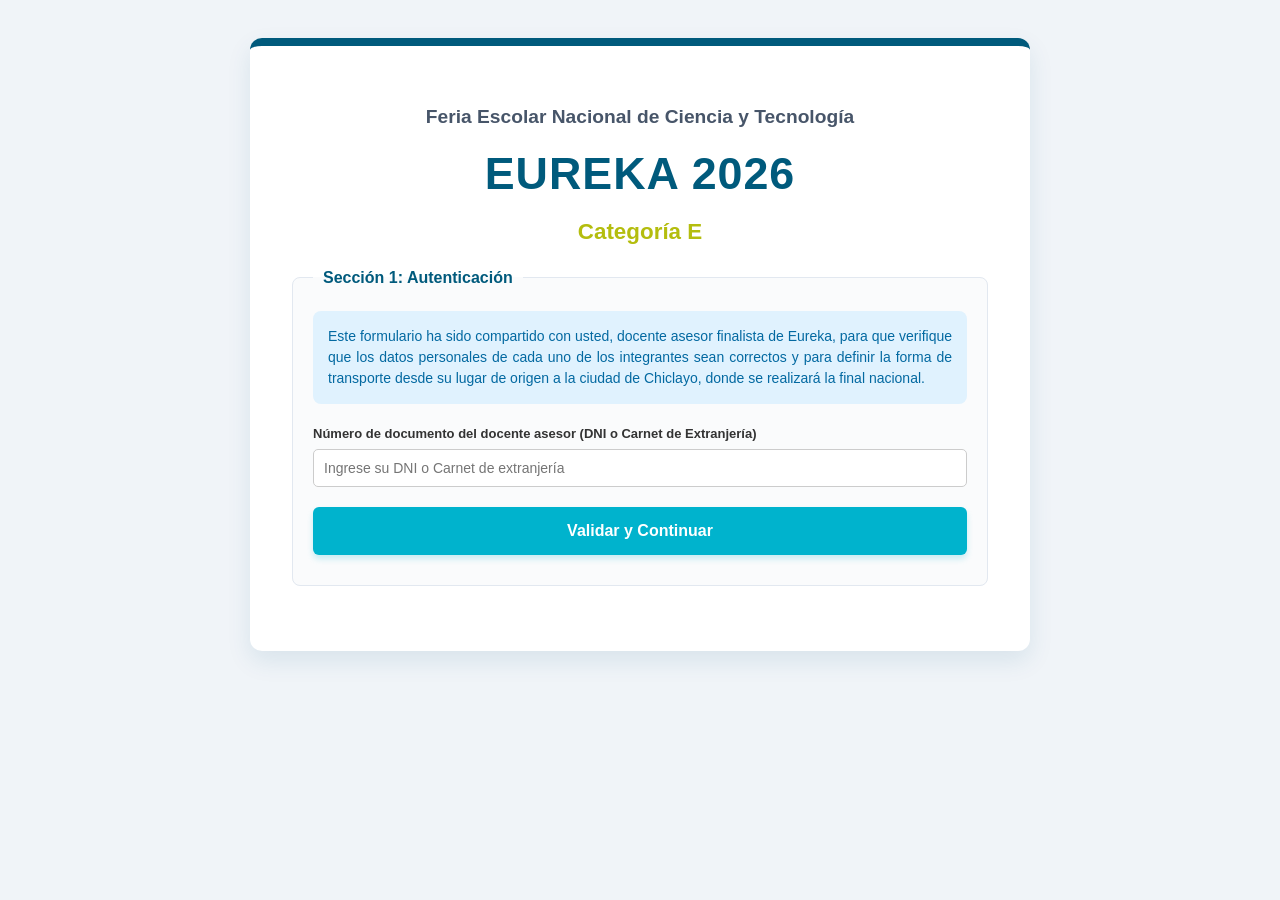
<file: formulario-cerrado.html>
<!DOCTYPE html>
<html lang="es">
<head>
    <meta charset="UTF-8">
    <meta name="viewport" content="width=device-width, initial-scale=1.0">
    <title>Feria Eureka</title>
    <link rel="stylesheet" href="css/formulario.css">
    <style>
        .step { display: none; }
        .step.active { display: block; }
        .hidden { display: none !important; }
        
        /* Estilos generales de inputs */
        .data-field, textarea, select, input[type="text"], input[type="number"], input[type="email"], input[type="date"] { 
            width: 100%;
            padding: 10px;
            border: 1px solid #ccc;
            border-radius: 5px;
            box-sizing: border-box;
            font-family: inherit;
        }
        textarea { resize: vertical; margin-top: 4px; }
        .data-field[readonly] { background-color: #f9f9f9; border-color: #e2e8f0; color: #475569; }
        label { font-weight: bold; font-size: 13px; color: #333; display: block; }
        
        /* Layout horizontal para optimizar espacio */
        .field-row { display: flex; align-items: center; gap: 10px; margin-bottom: 10px; flex-wrap: wrap; }
        .field-row label { margin-top: 0; min-width: 145px; white-space: nowrap; }
        .field-row input, .field-row select, .field-row textarea { flex: 1; min-width: 150px; margin-top: 0; padding: 6px 10px; }
        
        /* Layout de 3 columnas en Etapa 3 */
        .flex-row-3 { display: flex; gap: 15px; flex-wrap: wrap; margin-top: 10px; }
        .flex-row-3 > div { flex: 1; min-width: 150px; }
        .flex-row-3 label { margin-top: 10px; }
        
        /* Botones de igual tamaño */
        .btn-secondary { background-color: #6c757d !important; }
        .btn-secondary:hover { background-color: #5a6268 !important; }
        .button-group { display: flex; justify-content: space-between; gap: 15px; margin-top: 25px; }
        .button-group button { flex: 1; }
    </style>
</head>
<body>

<div class="form-container">
    
    <div class="header-banner" style="text-align: center; margin-bottom: 15px;">
        <h2 style="font-size: 1.2rem; margin-bottom: 5px; color: #475569;">Feria Escolar Nacional de Ciencia y Tecnología</h2>
        <h1 style="font-size: 2.8rem; margin: 0; color: #005A7C; letter-spacing: 1px;">EUREKA 2026</h1>
        <h2 style="font-size: 1.4rem; margin-top: 5px; color: #B4BD0E;">Categoría E</h2>
    </div>

    <form id="multiStepForm">
        
        <!-- ================= ETAPA 1 ================= -->
        <fieldset class="step active" id="step1">
            
            <div style="background-color: #e0f2fe; padding: 15px; border-radius: 8px; margin-bottom: 20px; color: #0369a1; text-align: justify; font-size: 14px; line-height: 1.5;">
                Este formulario ha sido compartido con usted, docente asesor finalista de Eureka, para que verifique que los datos personales de cada uno de los integrantes sean correctos y para definir la forma de transporte desde su lugar de origen a la ciudad de Chiclayo, donde se realizará la final nacional.
            </div>

            <legend>Sección 1: Autenticación</legend>
            
            <label style="margin-top: 10px;" for="dniDocenteLogin">Número de documento del docente asesor (DNI o Carnet de Extranjería)</label>
            <input type="text" id="dniDocenteLogin" placeholder="Ingrese su DNI o Carnet de extranjería" required style="margin-top: 4px;">

            <button type="button" id="btnValidar" style="margin-top: 20px; width: 100%;">Validar y Continuar</button>
            <div id="statusStep1" style="color:rgb(250, 80, 37); margin-top:10px; font-weight: bold; text-align: center;"></div>
        </fieldset>

        <!-- ================= ETAPA 2 ================= -->
        <fieldset class="step" id="step2">
            <legend>Sección 2: Revisión de Datos</legend>
            
            <p style="font-size: 14px; color: #333; margin-bottom: 15px; font-weight: 500;">
                Por favor, revise que toda la información indicada en esta sección sea correcta y complete los datos solicitados.
            </p>
            
            <div style="background:#f0f4f8; padding:15px; margin-bottom:20px; border-radius:5px; font-size:14px; line-height: 1.8;">
                <strong>Área de participación:</strong> <span id="lblArea"></span> <br>
                <strong>Región:</strong> <span id="lblRegion"></span> <br>
                <strong>UGEL:</strong> <span id="lblUgel"></span> <br>
                <strong>Distrito:</strong> <span id="lblDistrito"></span> <br>
                <strong>Institución Educativa:</strong> <span id="lblColegio"></span> <br>
                <strong>Nombre del Proyecto:</strong> <span id="lblProyecto"></span>
            </div>

            <hr style="margin: 20px 0; border: 0; border-top: 1px solid #ccc;">

            <!-- Estudiante 1 -->
            <h4 style="margin: 0 0 10px 0; color:#005A7C; font-size: 16px;">Estudiante 1</h4>
            <div class="field-row">
                <label>Nombres y Apellidos:</label>
                <input type="text" id="Nombre_E1" readonly class="data-field">
            </div>
            <div class="field-row">
                <label>DNI:</label>
                <input type="text" id="DNI_E1" readonly class="data-field">
            </div>
            <div class="field-row">
                <label>Fecha de Nacimiento:</label>
                <input type="text" id="Fecha_Nacimiento_E1" readonly class="data-field">
                <label style="min-width: 50px; margin-left: 10px;">Sexo:</label>
                <input type="text" id="Sexo_E1" readonly class="data-field">
            </div>

            <hr style="margin: 20px 0; border: 0; border-top: 1px dashed #ccc;">

            <!-- Estudiante 2 -->
            <h4 style="margin: 0 0 10px 0; color:#005A7C; font-size: 16px;">Estudiante 2</h4>
            <div class="field-row">
                <label>Nombres y Apellidos:</label>
                <input type="text" id="Nombre_E2" readonly class="data-field">
            </div>
            <div class="field-row">
                <label>DNI:</label>
                <input type="text" id="DNI_E2" readonly class="data-field">
            </div>
            <div class="field-row">
                <label>Fecha de Nacimiento:</label>
                <input type="text" id="Fecha_Nacimiento_E2" readonly class="data-field">
                <label style="min-width: 50px; margin-left: 10px;">Sexo:</label>
                <input type="text" id="Sexo_E2" readonly class="data-field">
            </div>

            <hr style="margin: 20px 0; border: 0; border-top: 1px solid #ccc;">

            <!-- Docente Asesor -->
            <h4 style="margin: 0 0 10px 0; color:#005A7C; font-size: 16px;">Docente Asesor</h4>
            <div class="field-row">
                <label>Nombres y Apellidos:</label>
                <input type="text" id="Nombre_Docente" readonly class="data-field">
            </div>
            <div class="field-row">
                <label id="lblTipoDocumentoDocente">Tipo de Documento:</label>
                <input type="text" id="Tipo_Documento_Docente" readonly class="data-field">
                <label style="min-width: 70px; margin-left: 10px;">Número:</label>
                <input type="text" id="Numero_Documento_Docente" readonly class="data-field">
            </div>
            <div class="field-row">
                <label>Teléfono:</label>
                <input type="text" id="Telefono_Docente" readonly class="data-field">
            </div>
            <div class="field-row">
                <label>Correo Electrónico:</label>
                <input type="email" id="Correo_Docente" readonly class="data-field">
            </div>

            <!-- Campos obligatorios a completar por el Docente -->
            <div style="background: #fdf6e3; padding: 12px; border-radius: 6px; margin-top: 15px; border: 1px solid #fae6b1;">
                <p style="font-size: 13px; color: #8a6d3b; margin: 0 0 10px 0; font-weight: bold;">
                    Complete la información requerida del docente asesor:
                </p>
                <div class="field-row">
                    <label style="color: #005A7C;">Fecha de Nacimiento (*):</label>
                    <input type="date" id="Fecha_Nacimiento_Docente" required style="background: white;">
                </div>
                <div class="field-row">
                    <label style="color: #005A7C;">Sexo (*):</label>
                    <select id="Sexo_Docente" required style="background: white;">
                        <option value="" disabled selected>Elegir...</option>
                        <option value="Masculino">Masculino</option>
                        <option value="Femenino">Femenino</option>
                    </select>
                </div>
            </div>
            
            <div style="background-color: #fff3cd; color: #856404; border-left: 5px solid #ffeeba; padding: 15px; border-radius: 5px; margin-top: 25px; font-size: 13.5px; line-height: 1.5;">
                <strong>Aviso importante:</strong> Si la información indicada es correcta, complete los datos solicitados y haga clic en "Guardar y Continuar". 
                Si la información es incorrecta, por favor comuníquese por whatsapp al teléfono <strong>927 937 429</strong> 
                con la asesora técnica Sharon Francia Ruiz.
            </div>

            <div class="button-group">
                <button type="button" id="btnRegresar1" class="btn-secondary">Regresar</button>
                <button type="button" id="btnSiguienteEtapa2" disabled>Guardar y Continuar</button>
            </div>
        </fieldset>

        <!-- ================= ETAPA 3 ================= -->
        <fieldset class="step" id="step3">
            <legend>Sección 3: Logística y Transporte</legend>
            
            <label style="margin-top: 10px;" for="ciudadOrigen">Ciudad de origen (*)</label>
            <input type="text" id="ciudadOrigen" placeholder="Ej. Chachapoyas" required style="margin-top: 4px;">

            <div id="seccionAereo" class="hidden" style="background:#e0f2fe; padding:15px; border-radius:5px; margin-top:15px;">
                <h4 style="margin-top:0; color:#0369a1;">Transporte Aéreo</h4>
                <label style="margin-top: 10px;" for="aeropuerto">Aeropuerto de Embarque (*)</label>
                <input type="text" id="aeropuerto" placeholder="Ej. Aeropuerto de Jaén" style="margin-top: 4px;">
                
                <label style="margin-top: 10px;" for="rutaAereo">Explícame cómo llegas de tu lugar de origen al aeropuerto (*)</label>
                <textarea id="rutaAereo" rows="4" placeholder="Detalle la ruta, buses que toma, etc."></textarea>
            </div>

            <div id="seccionTerrestre" class="hidden" style="background:#ecfccb; padding:15px; border-radius:5px; margin-top:15px;">
                <h4 style="margin-top:0; color:#3f6212;">Transporte Terrestre</h4>
                <label style="margin-top: 10px;" for="rutaTerrestre">Explícame cómo llegas de tu lugar de origen a Chiclayo (*)</label>
                <textarea id="rutaTerrestre" rows="4" placeholder="Detalle la ruta, empresas de transporte, etc."></textarea>
            </div>

            <div class="flex-row-3">
                <div>
                    <label for="costo">Costo del traslado (S/) (*)</label>
                    <input type="number" id="costo" placeholder="0.00" step="0.10" required>
                </div>
                <div>
                    <label for="poseeFactura">¿Poseen Factura? (*)</label>
                    <select id="poseeFactura" required>
                        <option value="" disabled selected>Elegir...</option>
                        <option value="SI">Sí</option>
                        <option value="NO">No</option>
                    </select>
                </div>
                <div>
                    <label for="tiempoViaje">Tiempo de Viaje (Hrs) (*)</label>
                    <input type="number" id="tiempoViaje" placeholder="Ej. 12" required>
                </div>
            </div>

            <div class="button-group">
                <button type="button" id="btnRegresar2" class="btn-secondary">Regresar</button>
                <button type="button" id="btnFinalizar" disabled style="background-color: #B4BD0E; color: #000;">Guardar y Enviar</button>
            </div>
            <div id="statusFinal" style="margin-top:10px; font-weight:bold; text-align:center;"></div>
        </fieldset>
        
        <!-- ================= ETAPA 4: ÉXITO ================= -->
        <fieldset class="step" id="step4" style="text-align: center; padding: 40px 20px;">
            <h2 style="color: green; font-size: 24px; margin-bottom: 10px;">¡Información Enviada Exitosamente!</h2>
            <p style="font-size: 16px; color: #444; line-height: 1.6; margin-bottom: 25px;">
                Muchas gracias por brindar la información necesaria para coordinar su traslado. <br><br>
                Cualquier consulta adicional puede comunicarse por whatsapp al teléfono <strong>927 937 429</strong> 
                con la asesora técnica Sharon Francia Ruiz.
            </p>
        </fieldset>

    </form>
</div>

<script src="js/app.js"></script>
</body>
</html>
</file>
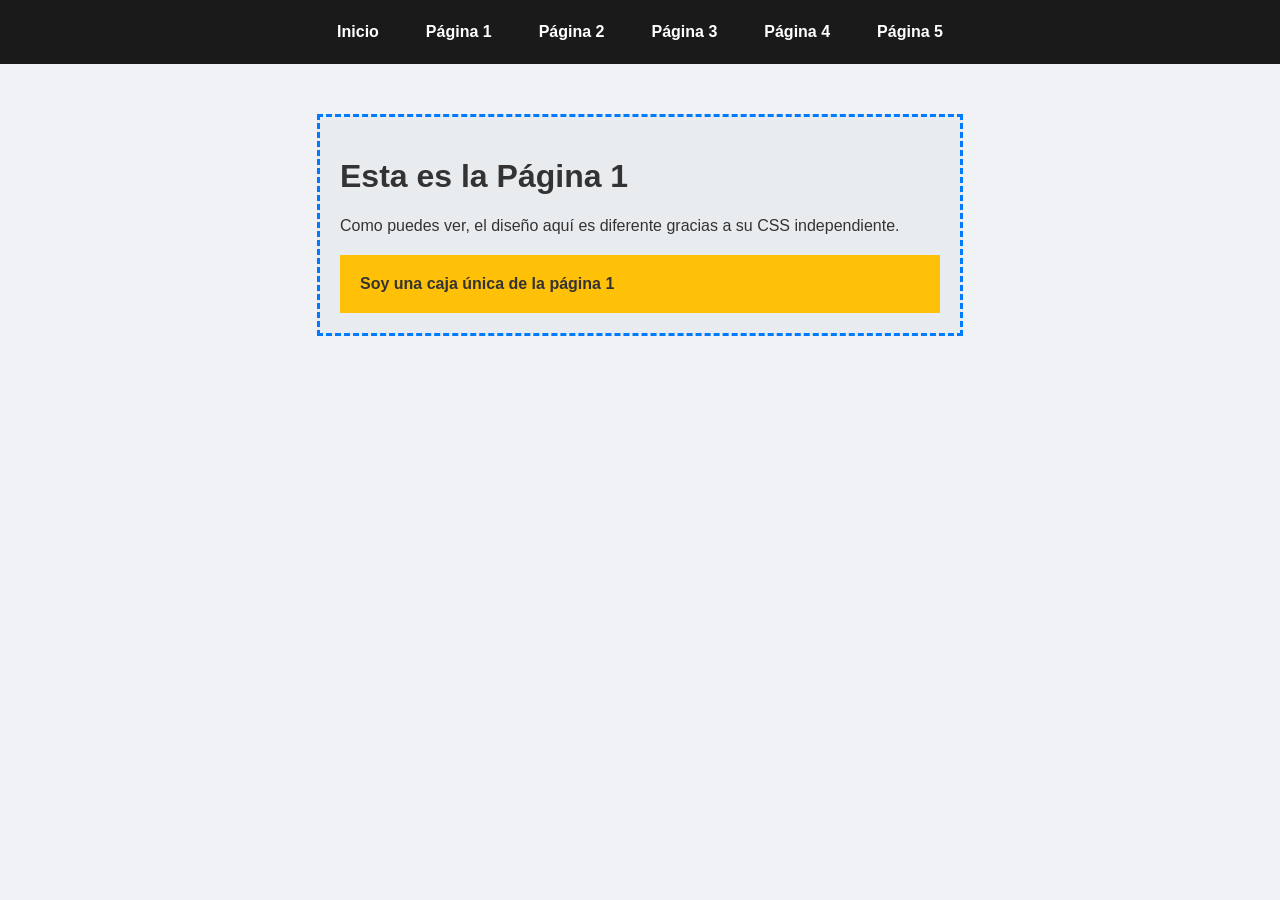
<file: pagina3.html>
<!DOCTYPE html>
<html lang="es">
<head>
    <meta charset="UTF-8">
    <meta name="viewport" content="width=device-width, initial-scale=1.0">
    <title>Página 1</title>
    
    <link rel="stylesheet" href="css/global.css">
    <link rel="stylesheet" href="css/pagina1.css">
</head>
<body>

    <nav>
        <a href="index.html">Inicio</a>
        <a href="pagina1.html">Página 1</a>
        <a href="pagina2.html">Página 2</a>
        <a href="pagina3.html">Página 3</a>
        <a href="pagina4.html">Página 4</a>
        <a href="pagina5.html">Página 5</a>
    </nav>

    <main id="contenido-pagina1">
        <h1>Esta es la Página 1</h1>
        <p>Como puedes ver, el diseño aquí es diferente gracias a su CSS independiente.</p>
        <div class="caja-especial">Soy una caja única de la página 1</div>
    </main>

    <script src="js/global.js"></script>
    <script src="js/pagina1.js"></script>
</body>
</html>
</file>
<file: css/formulario.css>
:root {
    --primary: #005A7C;
    --secondary: #00B3CD;
    --accent: #B4BD0E;
    --bg: #f0f4f8;
    --dark: #2c3e50;
    --gray: #e2e8f0;
}

body { 
    font-family: 'Segoe UI', Tahoma, Geneva, Verdana, sans-serif; 
    background: var(--bg); 
    padding: 30px 10px; 
    color: var(--dark);
    line-height: 1.6;
}

.form-container { 
    max-width: 700px; 
    margin: auto; 
    background: white; 
    padding: 40px; 
    border-radius: 12px; 
    box-shadow: 0 10px 25px rgba(0,90,124,0.1); 
    border-top: 8px solid var(--primary);
}

.header-banner {
    text-align: center;
    margin-bottom: 30px;
}

h2 { 
    color: var(--primary); 
    margin-bottom: 5px;
    font-size: 24px;
}

.subtitle {
    color: #64748b;
    font-size: 14px;
    margin-top: 0;
    text-transform: uppercase;
    letter-spacing: 1px;
}

fieldset {
    border: 1px solid var(--gray);
    border-radius: 8px;
    padding: 20px;
    margin-bottom: 25px;
    background: #fafbfc;
}

legend {
    font-weight: bold;
    color: var(--primary);
    padding: 0 10px;
    font-size: 16px;
}

label { 
    display: block; 
    margin-top: 12px; 
    font-weight: 600; 
    font-size: 14px;
}

input[type="text"], input[type="email"], input[type="date"], select { 
    width: 100%; 
    padding: 11px; 
    margin-top: 5px; 
    border: 1px solid #cbd5e1; 
    border-radius: 6px; 
    box-sizing: border-box; 
    font-size: 14px;
    transition: all 0.3s;
}

input:focus, select:focus {
    outline: none;
    border-color: var(--secondary);
    box-shadow: 0 0 0 3px rgba(0, 179, 205, 0.2);
}

input[type="file"] {
    margin-top: 5px;
    font-size: 13px;
}

.file-group {
    background: #fff;
    border: 1px dashed #cbd5e1;
    padding: 12px;
    border-radius: 6px;
    margin-top: 10px;
}

.file-group label {
    margin-top: 0;
    color: #475569;
}

.notice {
    background: #f0fdf4;
    border-left: 4px solid var(--accent);
    padding: 12px;
    font-size: 13px;
    border-radius: 4px;
    margin-bottom: 20px;
}

button { 
    width: 100%; 
    padding: 15px; 
    background: var(--secondary); 
    color: white; 
    border: none; 
    border-radius: 6px; 
    font-size: 16px; 
    font-weight: bold; 
    cursor: pointer; 
    margin-top: 15px; 
    transition: background 0.3s;
    box-shadow: 0 4px 6px rgba(0, 179, 205, 0.2);
}

button:hover { 
    background: #009eb5; 
}

button:disabled { 
    background: #94a3b8; 
    cursor: not-allowed; 
    box-shadow: none;
}

.status { 
    margin-top: 20px; 
    text-align: center; 
    font-weight: bold; 
    font-size: 15px;
}
</file>
<file: css/global.css>
/* Reseteo básico y tipografía general */
body {
    font-family: 'Segoe UI', Tahoma, Geneva, Verdana, sans-serif;
    margin: 0;
    padding: 0;
    background-color: #f0f2f5;
    color: #333;
}

/* Estilos exclusivos del menú de navegación */
nav {
    background-color: #1a1a1a;
    padding: 15px;
    display: flex;
    justify-content: center;
    gap: 15px;
}

nav a {
    color: white;
    text-decoration: none;
    font-weight: bold;
    padding: 8px 16px;
    border-radius: 4px;
    transition: background 0.3s ease;
}

nav a:hover {
    background-color: #4a4a4a;
}

/* Clase activa que agregará JavaScript */
nav a.activo {
    background-color: #007bff;
}
</file>
<file: css/pagina1.css>
/* Estilos que solo afectan a pagina1.html */
#contenido-pagina1 {
    max-width: 600px;
    margin: 50px auto;
    padding: 20px;
    border: 3px dashed #007bff;
    background-color: #e9ecef;
}

.caja-especial {
    background-color: #ffc107;
    padding: 20px;
    margin-top: 20px;
    font-weight: bold;
    color: #333;
}
</file>
